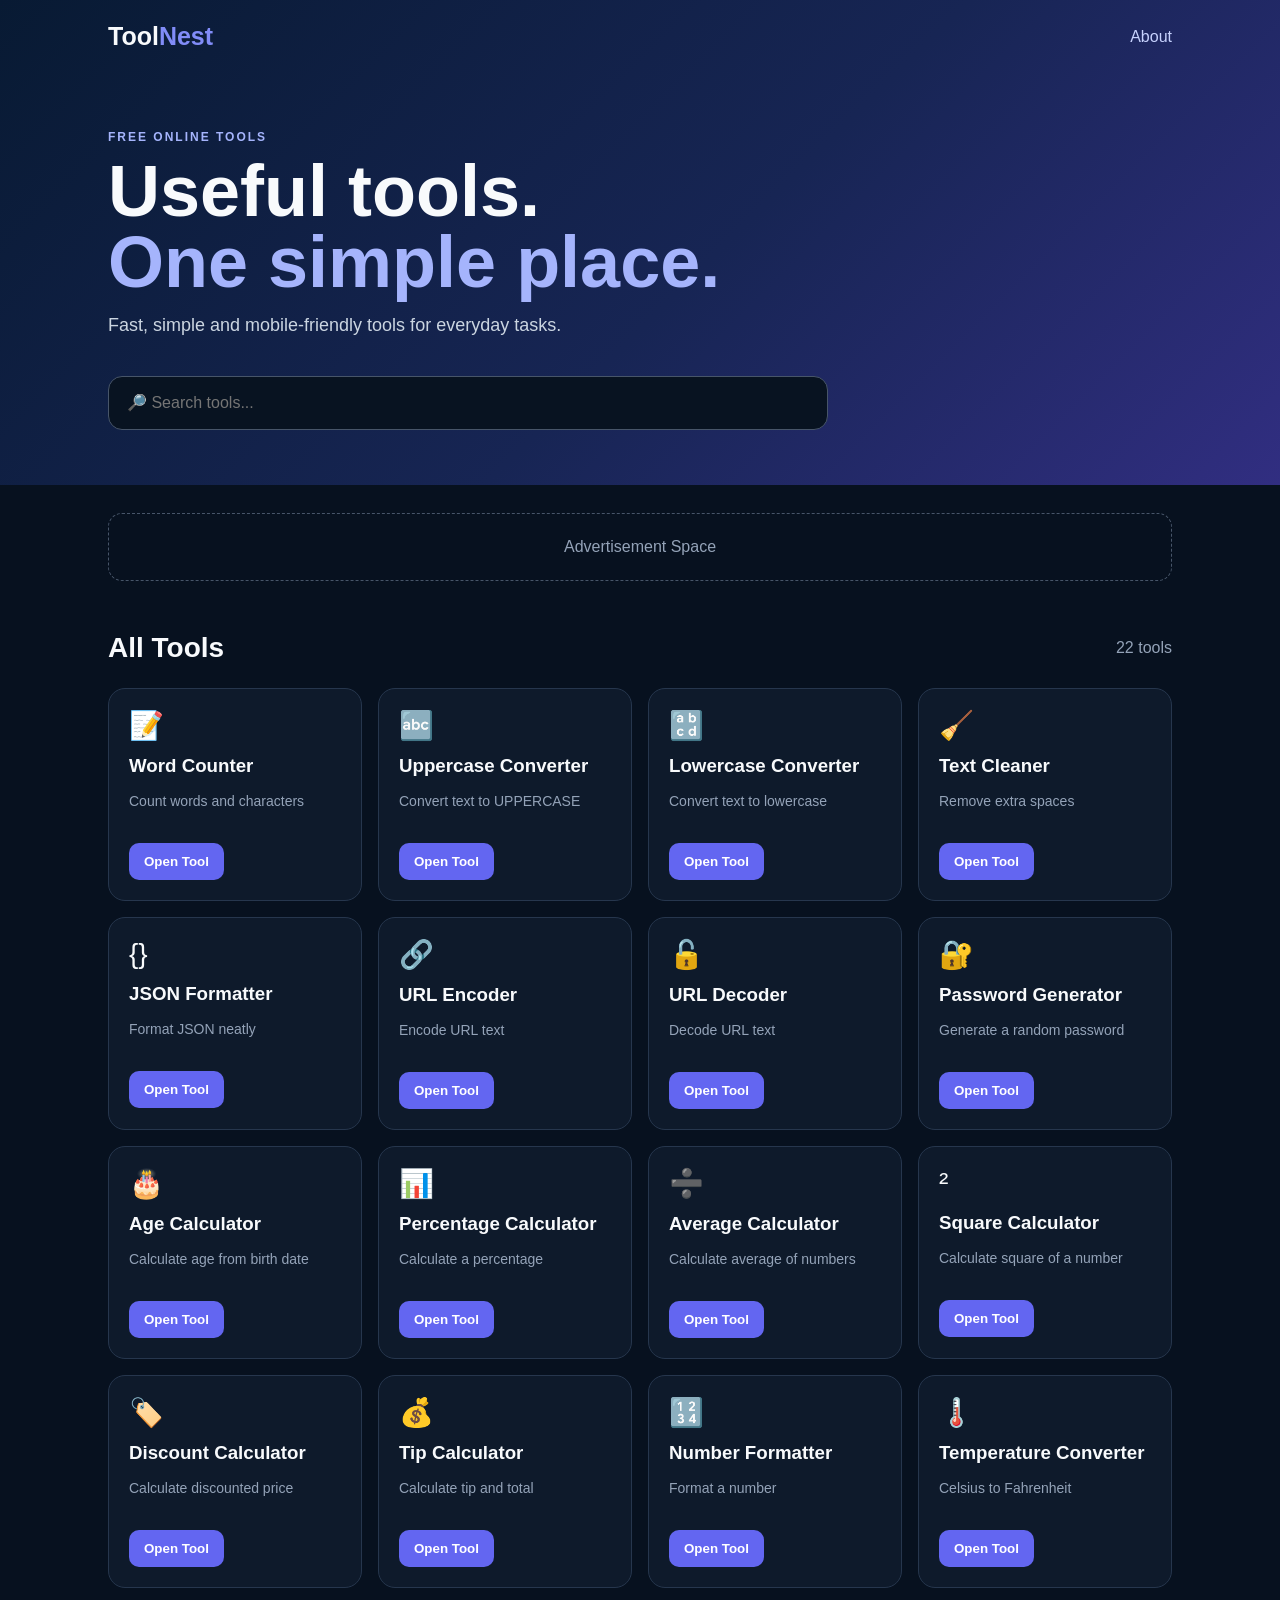
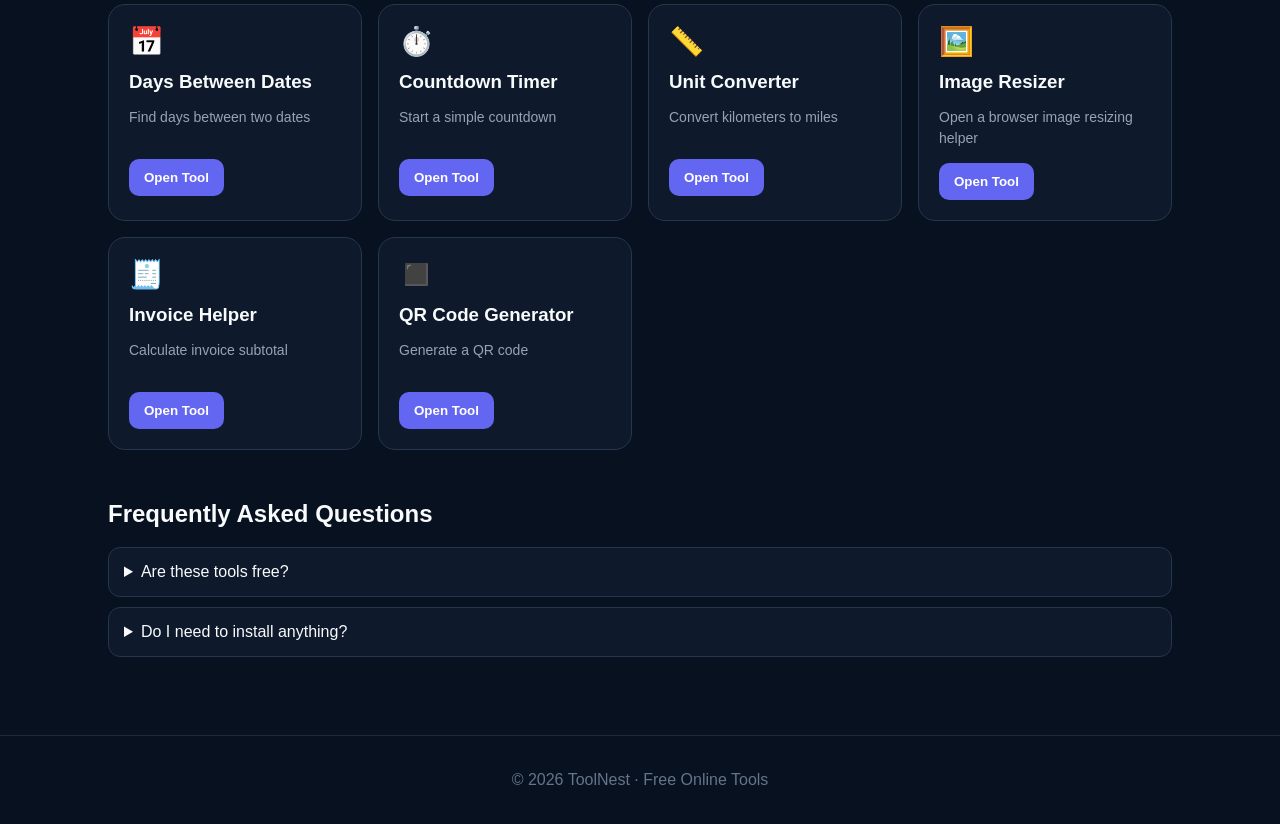
<file: index.html>
<!doctype html>
<html lang="en">
<head>
<meta charset="UTF-8">
<meta name="viewport" content="width=device-width,initial-scale=1">
<title>ToolNest — Free Online Tools</title>
<link rel="stylesheet" href="style.css">
</head>
<body>
<header class="hero">
  <nav><div class="logo">Tool<span>Nest</span></div><a href="about.html">About</a></nav>
  <div class="hero-content">
    <p class="badge">FREE ONLINE TOOLS</p>
    <h1>Useful tools.<br><span>One simple place.</span></h1>
    <p>Fast, simple and mobile-friendly tools for everyday tasks.</p>
    <input id="search" class="search" placeholder="🔎 Search tools..." autocomplete="off">
  </div>
</header>
<main class="container">
  <div class="ad">Advertisement Space</div>
  <div class="section-head"><h2>All Tools</h2><span id="count"></span></div>
  <div id="tools" class="tools"></div>
  <section class="faq">
    <h2>Frequently Asked Questions</h2>
    <details><summary>Are these tools free?</summary><p>Yes. The tools are designed for free browser-based use.</p></details>
    <details><summary>Do I need to install anything?</summary><p>No. Most tools work directly in your browser.</p></details>
  </section>
</main>
<footer>© 2026 ToolNest · Free Online Tools</footer>
<script src="script.js"></script>
</body>
</html>
</file>
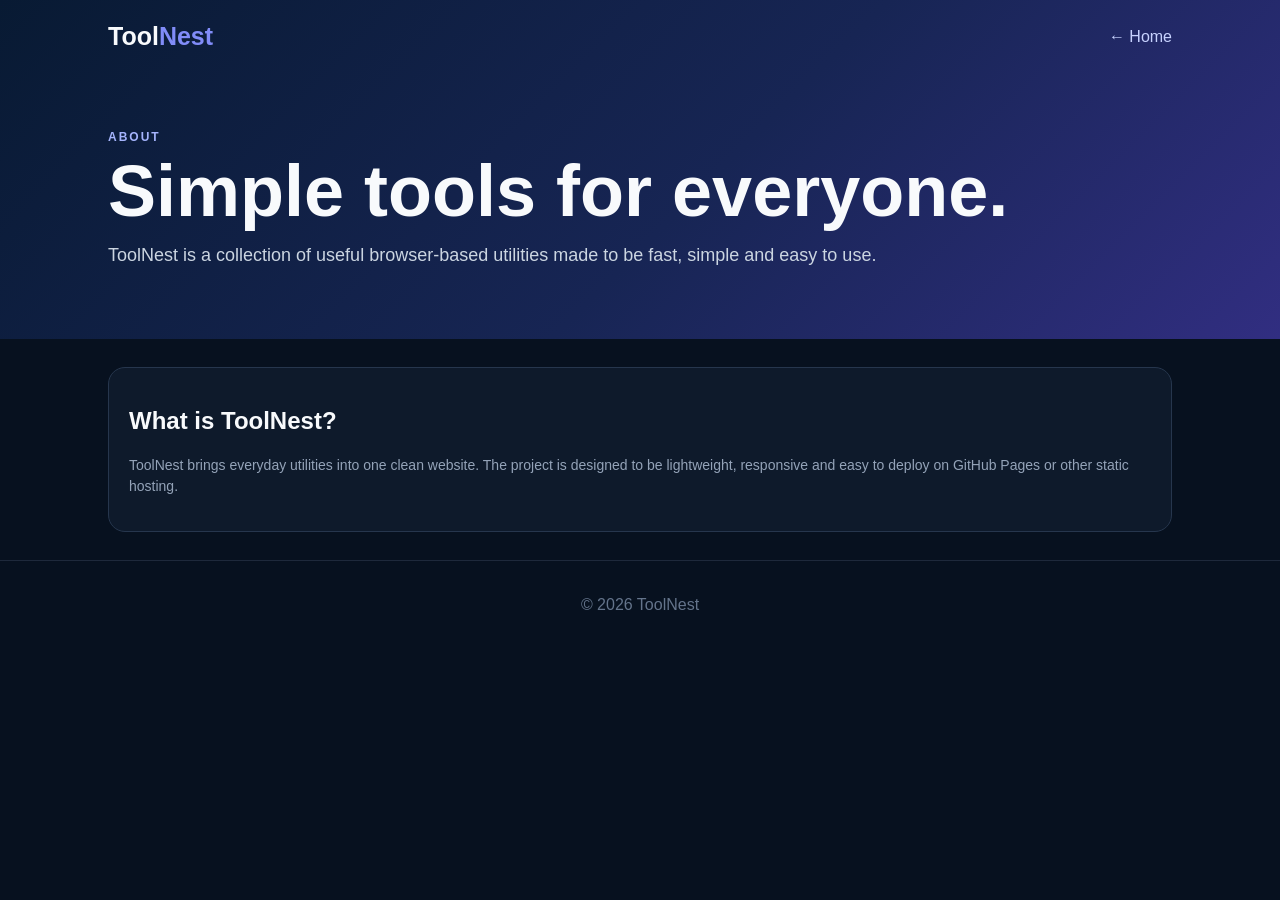
<file: about.html>
<!doctype html><html lang="en"><head><meta charset="UTF-8"><meta name="viewport" content="width=device-width,initial-scale=1"><title>About ToolNest</title><link rel="stylesheet" href="style.css"></head><body><header class="hero"><nav><div class="logo">Tool<span>Nest</span></div><a href="index.html">← Home</a></nav><div class="hero-content"><p class="badge">ABOUT</p><h1>Simple tools for everyone.</h1><p>ToolNest is a collection of useful browser-based utilities made to be fast, simple and easy to use.</p></div></header><main class="container"><div class="card"><h2>What is ToolNest?</h2><p>ToolNest brings everyday utilities into one clean website. The project is designed to be lightweight, responsive and easy to deploy on GitHub Pages or other static hosting.</p></div></main><footer>© 2026 ToolNest</footer></body></html>
</file>
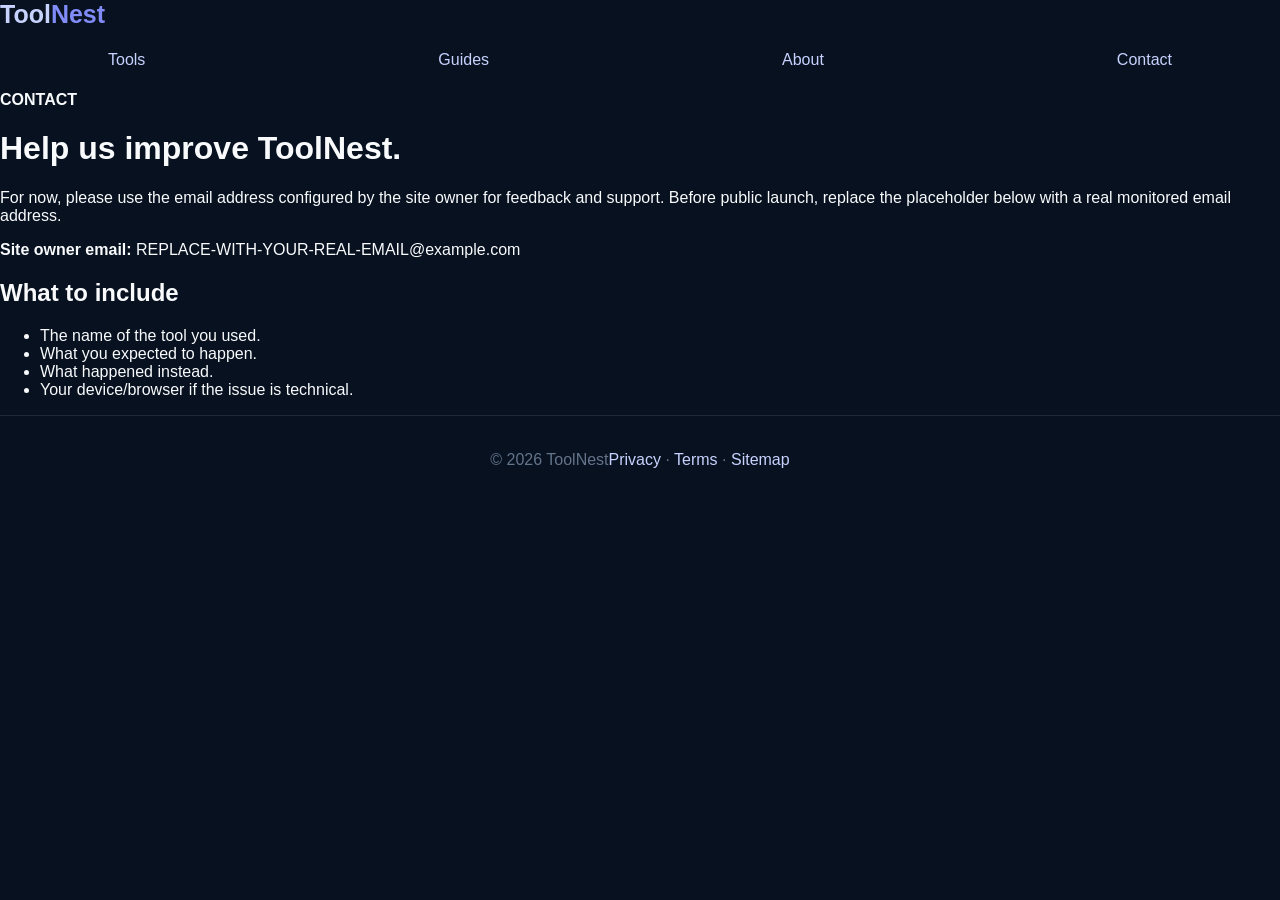
<file: contact.html>
<!doctype html><html lang="en"><head><meta charset="utf-8"><meta name="viewport" content="width=device-width,initial-scale=1"><title>Contact ToolNest</title><meta name="description" content="Contact ToolNest with feedback, bug reports and ideas for new free tools."><link rel="canonical" href="https://toolnest-three-kappa.vercel.app/contact.html"><link rel="stylesheet" href="style.css"></head><body><header><div class="wrap nav"><a class="logo" href="index.html">Tool<span>Nest</span></a><nav><a href="index.html#tools">Tools</a><a href="guides.html">Guides</a><a href="about.html">About</a><a href="contact.html">Contact</a></nav></div></header><main class="wrap section article"><b>CONTACT</b><h1>Help us improve ToolNest.</h1><p>For now, please use the email address configured by the site owner for feedback and support. Before public launch, replace the placeholder below with a real monitored email address.</p><div class="result"><strong>Site owner email:</strong> REPLACE-WITH-YOUR-REAL-EMAIL@example.com</div><h2>What to include</h2><ul><li>The name of the tool you used.</li><li>What you expected to happen.</li><li>What happened instead.</li><li>Your device/browser if the issue is technical.</li></ul></main><footer><div class="wrap"><span>© 2026 ToolNest</span><span><a href="privacy.html">Privacy</a> · <a href="terms.html">Terms</a> · <a href="sitemap.xml">Sitemap</a></span></div></footer></body></html>
</file>
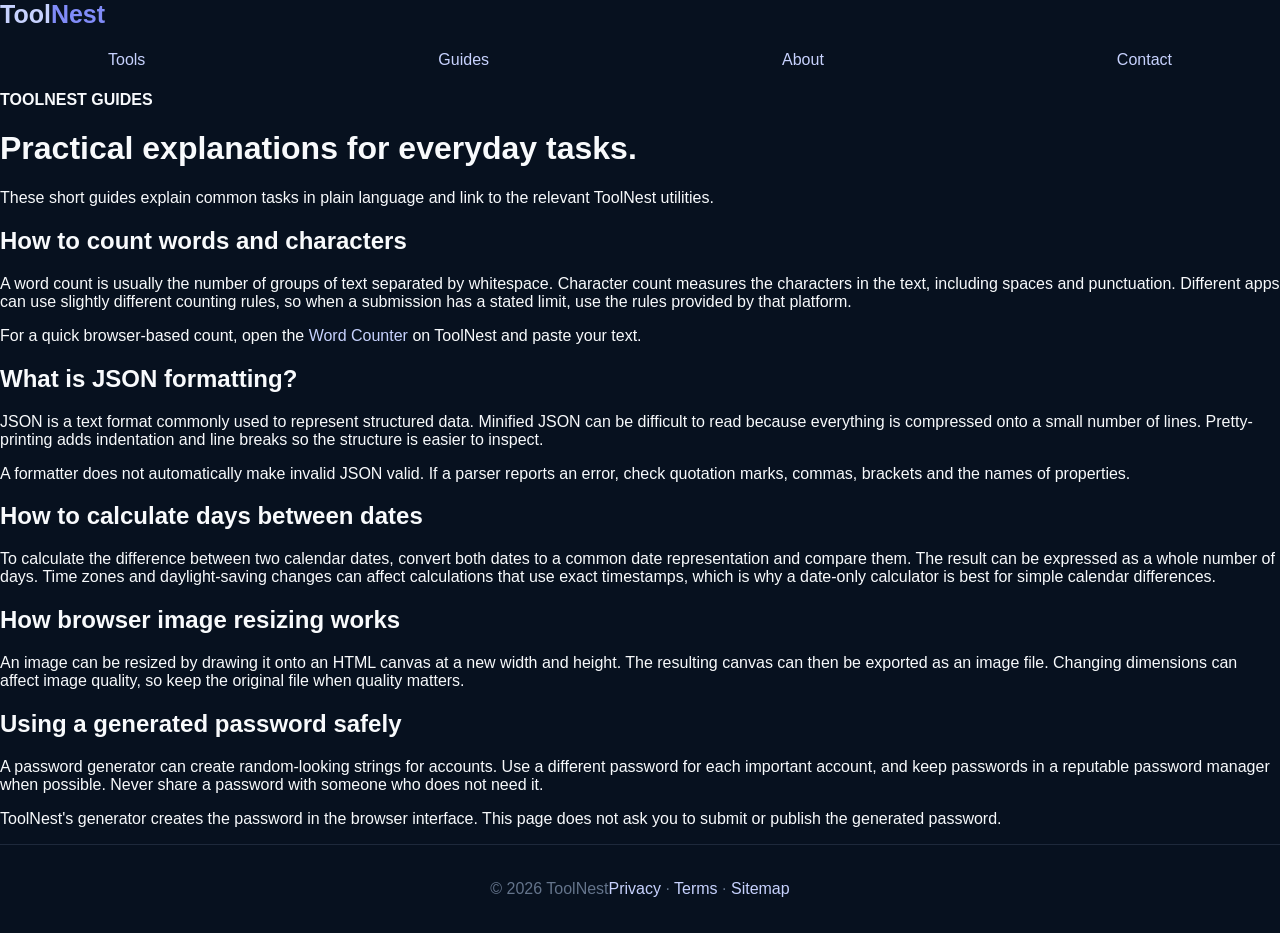
<file: guides.html>
<!doctype html><html lang="en"><head><meta charset="utf-8"><meta name="viewport" content="width=device-width,initial-scale=1"><title>ToolNest Guides — Practical How-To Articles</title><meta name="description" content="Practical guides explaining how to use common digital tools and understand everyday calculations."><link rel="canonical" href="https://toolnest-three-kappa.vercel.app/guides.html"><link rel="stylesheet" href="style.css"></head><body><header><div class="wrap nav"><a class="logo" href="index.html">Tool<span>Nest</span></a><nav><a href="index.html#tools">Tools</a><a href="guides.html">Guides</a><a href="about.html">About</a><a href="contact.html">Contact</a></nav></div></header><main class="wrap section article"><b>TOOLNEST GUIDES</b><h1>Practical explanations for everyday tasks.</h1><p>These short guides explain common tasks in plain language and link to the relevant ToolNest utilities.</p><h2 id="word-counter">How to count words and characters</h2><p>A word count is usually the number of groups of text separated by whitespace. Character count measures the characters in the text, including spaces and punctuation. Different apps can use slightly different counting rules, so when a submission has a stated limit, use the rules provided by that platform.</p><p>For a quick browser-based count, open the <a class="textlink" href="index.html#tools">Word Counter</a> on ToolNest and paste your text.</p><h2 id="json">What is JSON formatting?</h2><p>JSON is a text format commonly used to represent structured data. Minified JSON can be difficult to read because everything is compressed onto a small number of lines. Pretty-printing adds indentation and line breaks so the structure is easier to inspect.</p><p>A formatter does not automatically make invalid JSON valid. If a parser reports an error, check quotation marks, commas, brackets and the names of properties.</p><h2 id="dates">How to calculate days between dates</h2><p>To calculate the difference between two calendar dates, convert both dates to a common date representation and compare them. The result can be expressed as a whole number of days. Time zones and daylight-saving changes can affect calculations that use exact timestamps, which is why a date-only calculator is best for simple calendar differences.</p><h2 id="images">How browser image resizing works</h2><p>An image can be resized by drawing it onto an HTML canvas at a new width and height. The resulting canvas can then be exported as an image file. Changing dimensions can affect image quality, so keep the original file when quality matters.</p><h2 id="passwords">Using a generated password safely</h2><p>A password generator can create random-looking strings for accounts. Use a different password for each important account, and keep passwords in a reputable password manager when possible. Never share a password with someone who does not need it.</p><p>ToolNest's generator creates the password in the browser interface. This page does not ask you to submit or publish the generated password.</p></main><footer><div class="wrap"><span>© 2026 ToolNest</span><span><a href="privacy.html">Privacy</a> · <a href="terms.html">Terms</a> · <a href="sitemap.xml">Sitemap</a></span></div></footer></body></html>
</file>
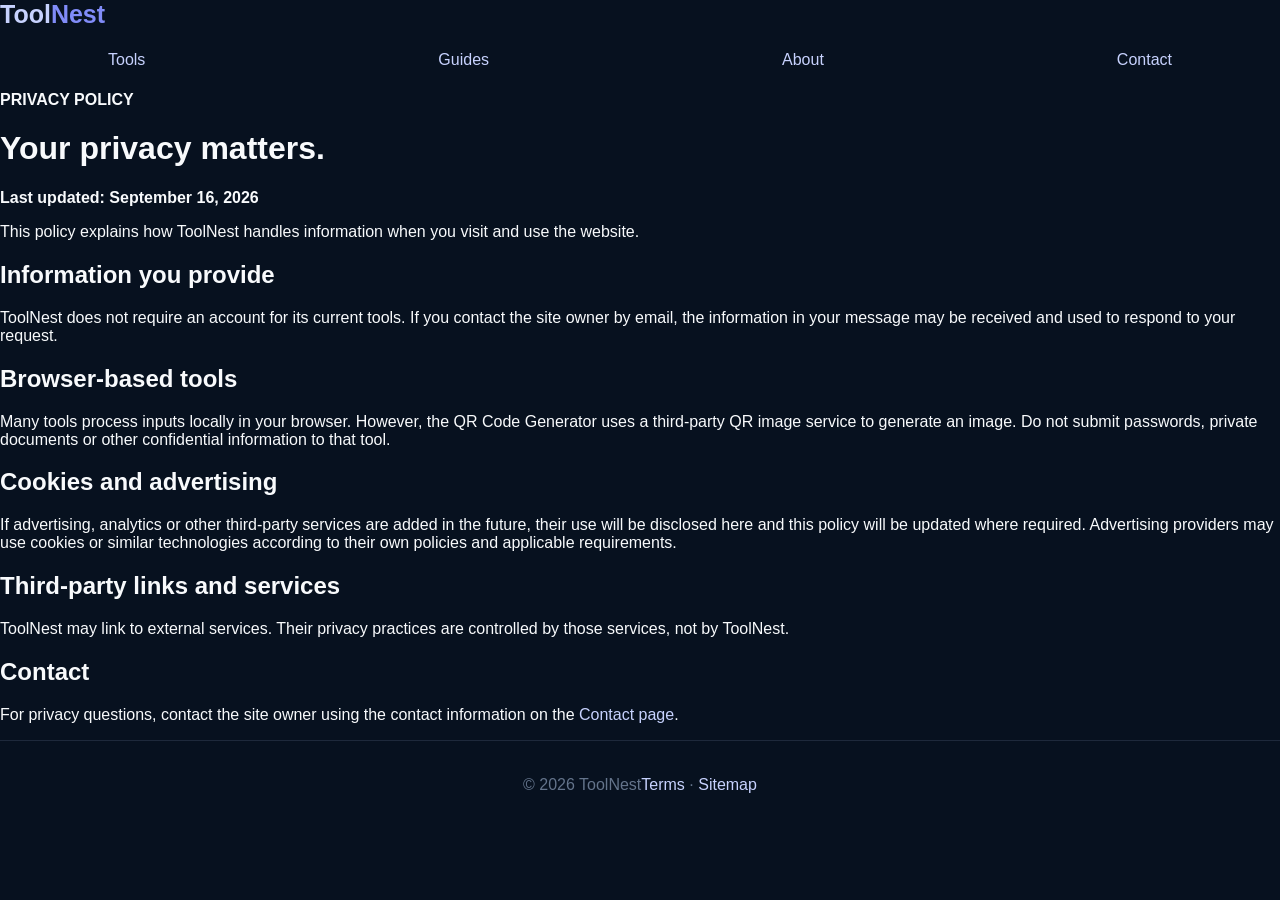
<file: privacy.html>
<!doctype html><html lang="en"><head><meta charset="utf-8"><meta name="viewport" content="width=device-width,initial-scale=1"><title>Privacy Policy — ToolNest</title><meta name="description" content="ToolNest privacy policy explaining data handling, third-party services and contact information."><link rel="canonical" href="https://toolnest-three-kappa.vercel.app/privacy.html"><link rel="stylesheet" href="style.css"></head><body><header><div class="wrap nav"><a class="logo" href="index.html">Tool<span>Nest</span></a><nav><a href="index.html#tools">Tools</a><a href="guides.html">Guides</a><a href="about.html">About</a><a href="contact.html">Contact</a></nav></div></header><main class="wrap section article"><b>PRIVACY POLICY</b><h1>Your privacy matters.</h1><p><strong>Last updated: September 16, 2026</strong></p><p>This policy explains how ToolNest handles information when you visit and use the website.</p><h2>Information you provide</h2><p>ToolNest does not require an account for its current tools. If you contact the site owner by email, the information in your message may be received and used to respond to your request.</p><h2>Browser-based tools</h2><p>Many tools process inputs locally in your browser. However, the QR Code Generator uses a third-party QR image service to generate an image. Do not submit passwords, private documents or other confidential information to that tool.</p><h2>Cookies and advertising</h2><p>If advertising, analytics or other third-party services are added in the future, their use will be disclosed here and this policy will be updated where required. Advertising providers may use cookies or similar technologies according to their own policies and applicable requirements.</p><h2>Third-party links and services</h2><p>ToolNest may link to external services. Their privacy practices are controlled by those services, not by ToolNest.</p><h2>Contact</h2><p>For privacy questions, contact the site owner using the contact information on the <a class="textlink" href="contact.html">Contact page</a>.</p></main><footer><div class="wrap"><span>© 2026 ToolNest</span><span><a href="terms.html">Terms</a> · <a href="sitemap.xml">Sitemap</a></span></div></footer></body></html>
</file>
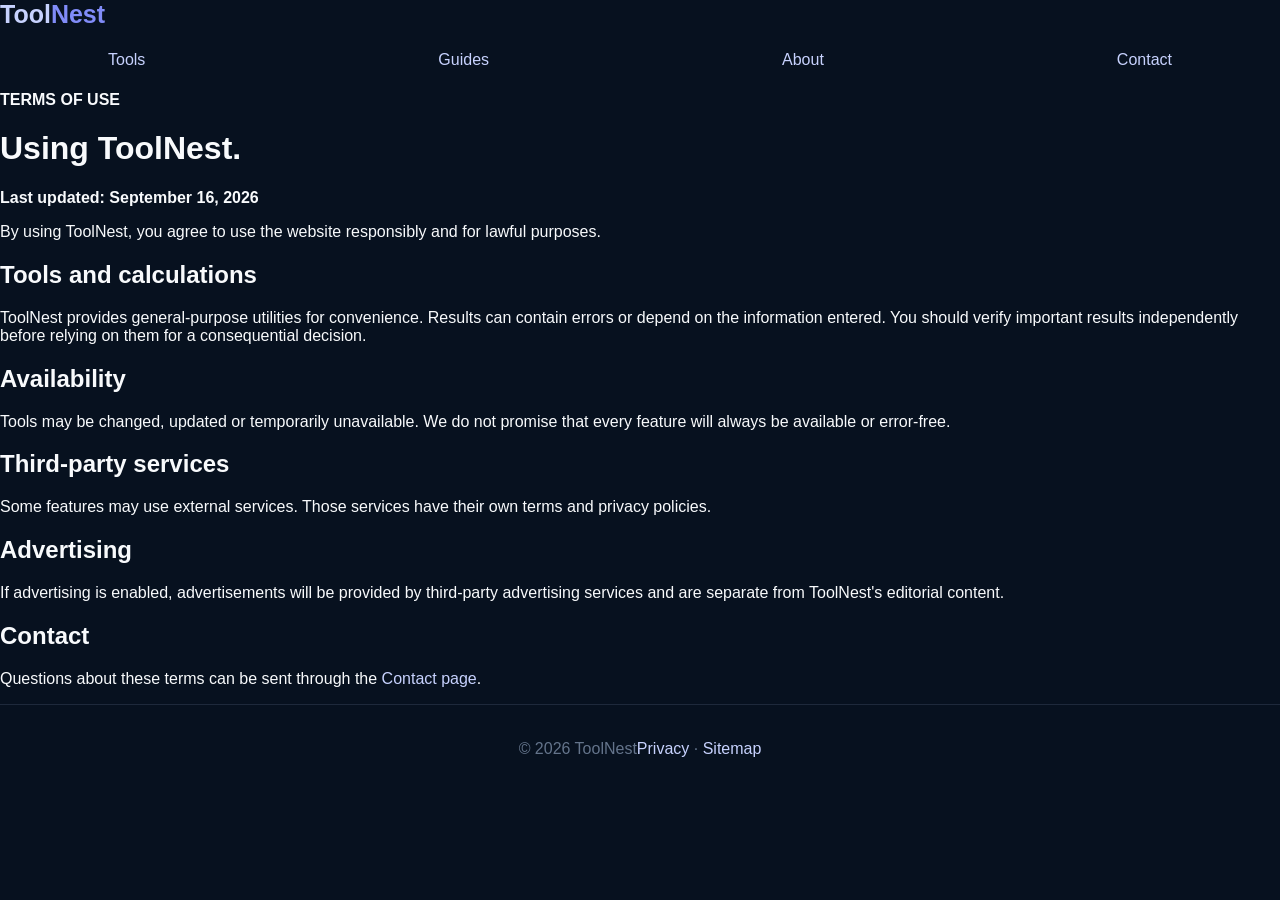
<file: terms.html>
<!doctype html><html lang="en"><head><meta charset="utf-8"><meta name="viewport" content="width=device-width,initial-scale=1"><title>Terms of Use — ToolNest</title><meta name="description" content="ToolNest terms of use for its free browser-based tools and guides."><link rel="canonical" href="https://toolnest-three-kappa.vercel.app/terms.html"><link rel="stylesheet" href="style.css"></head><body><header><div class="wrap nav"><a class="logo" href="index.html">Tool<span>Nest</span></a><nav><a href="index.html#tools">Tools</a><a href="guides.html">Guides</a><a href="about.html">About</a><a href="contact.html">Contact</a></nav></div></header><main class="wrap section article"><b>TERMS OF USE</b><h1>Using ToolNest.</h1><p><strong>Last updated: September 16, 2026</strong></p><p>By using ToolNest, you agree to use the website responsibly and for lawful purposes.</p><h2>Tools and calculations</h2><p>ToolNest provides general-purpose utilities for convenience. Results can contain errors or depend on the information entered. You should verify important results independently before relying on them for a consequential decision.</p><h2>Availability</h2><p>Tools may be changed, updated or temporarily unavailable. We do not promise that every feature will always be available or error-free.</p><h2>Third-party services</h2><p>Some features may use external services. Those services have their own terms and privacy policies.</p><h2>Advertising</h2><p>If advertising is enabled, advertisements will be provided by third-party advertising services and are separate from ToolNest's editorial content.</p><h2>Contact</h2><p>Questions about these terms can be sent through the <a class="textlink" href="contact.html">Contact page</a>.</p></main><footer><div class="wrap"><span>© 2026 ToolNest</span><span><a href="privacy.html">Privacy</a> · <a href="sitemap.xml">Sitemap</a></span></div></footer></body></html>
</file>
<file: style.css>
*{box-sizing:border-box}body{margin:0;background:#07111f;color:#f8fafc;font-family:Inter,Arial,sans-serif}a{color:#c7d2fe;text-decoration:none}.hero{background:linear-gradient(135deg,#081a33,#172554 55%,#312e81);padding-bottom:55px}nav{max-width:1100px;margin:auto;padding:22px 18px;display:flex;justify-content:space-between;align-items:center}.logo{font-size:25px;font-weight:800}.logo span{color:#818cf8}.hero-content{max-width:1100px;margin:auto;padding:45px 18px 0}.badge{letter-spacing:2px;color:#a5b4fc;font-size:12px;font-weight:bold}.hero h1{font-size:clamp(40px,7vw,72px);line-height:.98;margin:12px 0}.hero h1 span{color:#a5b4fc}.hero p:not(.badge){color:#cbd5e1;font-size:18px}.search{margin-top:22px;width:100%;max-width:720px;padding:17px 18px;border:1px solid #475569;border-radius:14px;background:#081321;color:#fff;font-size:16px;outline:none}.container{max-width:1100px;margin:auto;padding:28px 18px}.ad{padding:24px;text-align:center;border:1px dashed #475569;border-radius:14px;color:#94a3b8;margin-bottom:28px}.section-head{display:flex;justify-content:space-between;align-items:center}.section-head h2{font-size:28px}.section-head span{color:#94a3b8}.tools{display:grid;grid-template-columns:repeat(auto-fit,minmax(230px,1fr));gap:16px}.card{background:#0e1a2b;border:1px solid #26364d;border-radius:17px;padding:20px;transition:.2s}.card:hover{transform:translateY(-4px);border-color:#6366f1}.icon{font-size:28px}.card h3{margin:13px 0 8px}.card p{color:#94a3b8;font-size:14px;min-height:38px;line-height:1.5}button{background:#6366f1;color:white;border:0;border-radius:10px;padding:11px 15px;cursor:pointer;font-weight:700}button:hover{background:#818cf8}.faq{margin:50px 0}.faq details{background:#0e1a2b;border:1px solid #26364d;border-radius:12px;padding:15px;margin:10px 0}.faq p{color:#94a3b8}footer{text-align:center;padding:35px;color:#64748b;border-top:1px solid #1e293b}
</file>
